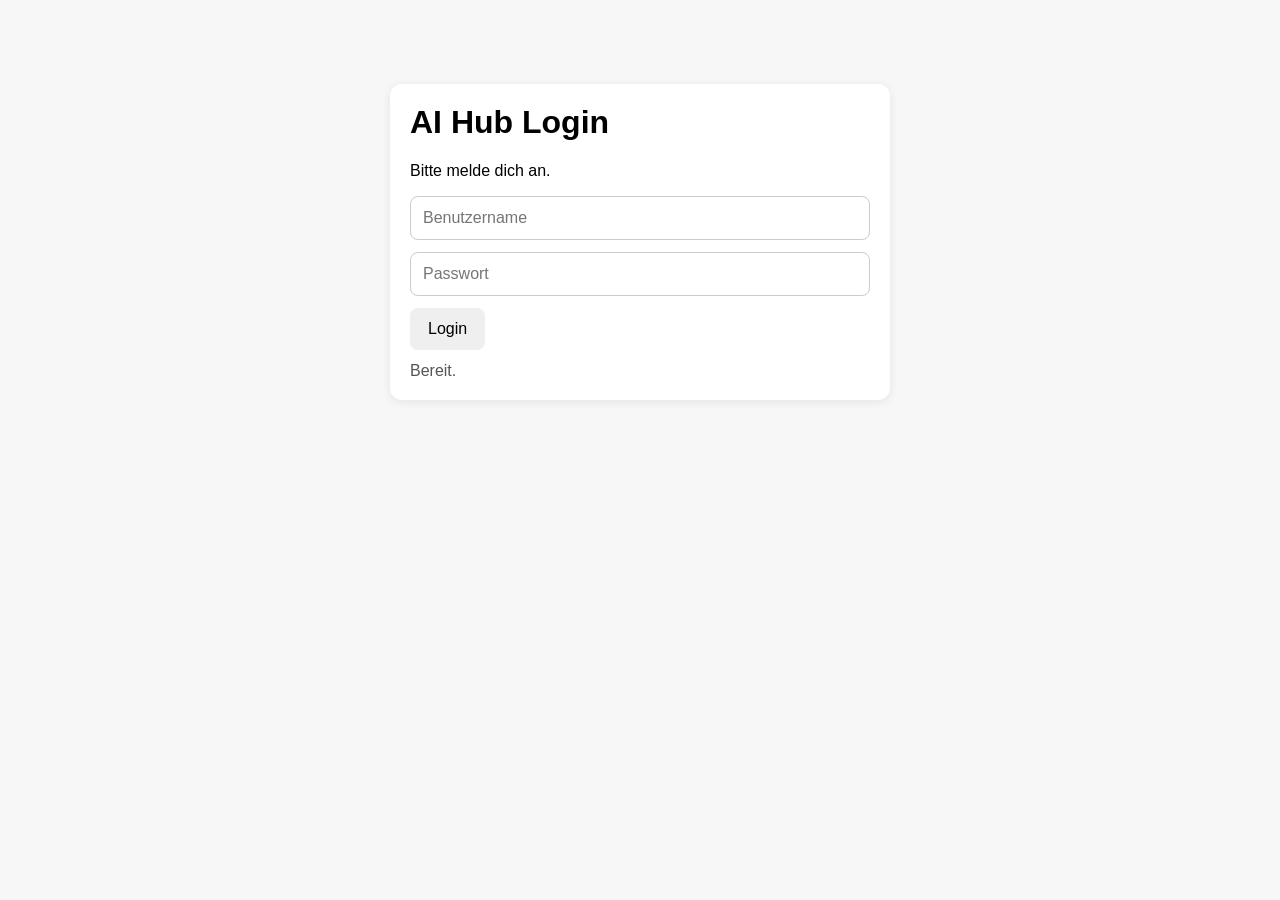
<file: src/ai_hub/web/static/login_old.html>
<!DOCTYPE html>
<html lang="de">
<head>
  <meta charset="UTF-8" />
  <meta name="viewport" content="width=device-width, initial-scale=1.0" />
  <title>AI Hub Login</title>
  
  <link rel="manifest" href="/static/manifest.webmanifest" />
  <link rel="apple-touch-icon" href="/static/apple-touch-icon.png">
  
  <meta name="theme-color" content="#0f172a" />
  <meta name="apple-mobile-web-app-capable" content="yes" />
  <meta name="apple-mobile-web-app-title" content="AI Hub" />
  <meta name="apple-mobile-web-app-status-bar-style" content="black-translucent" />
  
  <style>
    body {
      font-family: Arial, sans-serif;
      max-width: 500px;
      margin: 0 auto;
      padding: 24px;
      background: #f7f7f8;
    }

    .card {
      background: white;
      border-radius: 12px;
      padding: 20px;
      box-shadow: 0 2px 10px rgba(0,0,0,0.08);
      margin-top: 60px;
    }

    h1 {
      margin-top: 0;
    }

    input {
      width: 100%;
      padding: 12px;
      margin-bottom: 12px;
      border: 1px solid #ccc;
      border-radius: 8px;
      box-sizing: border-box;
      font-size: 16px;
    }

    button {
      padding: 12px 18px;
      font-size: 16px;
      border: none;
      border-radius: 8px;
      cursor: pointer;
    }

    #status {
      margin-top: 12px;
      color: #555;
    }
  </style>
</head>
<body>
  <div class="card">
    <h1>AI Hub Login</h1>
    <p>Bitte melde dich an.</p>

    <input
      id="username"
      type="text"
      placeholder="Benutzername"
      autocomplete="username"
    />

    <input
      id="password"
      type="password"
      placeholder="Passwort"
      autocomplete="current-password"
    />

    <button id="login-btn">Login</button>
    <div id="status">Bereit.</div>
  </div>

  <script>
    const usernameEl = document.getElementById("username");
    const passwordEl = document.getElementById("password");
    const loginBtn = document.getElementById("login-btn");
    const statusEl = document.getElementById("status");

    async function login() {
      const username = usernameEl.value.trim();
      const password = passwordEl.value;

      if (!username || !password) {
        statusEl.textContent = "Bitte Benutzername und Passwort eingeben.";
        return;
      }

      statusEl.textContent = "Anmeldung läuft...";

      try {
        const response = await fetch("/api/login", {
          method: "POST",
          headers: {
            "Content-Type": "application/json"
          },
          body: JSON.stringify({ username, password })
        });

        const data = await response.json();

        if (!response.ok) {
          statusEl.textContent = data.message || "Login fehlgeschlagen.";
          return;
        }

        statusEl.textContent = "Login erfolgreich.";
        window.location.href = "/";
      } catch (error) {
        statusEl.textContent = "Fehler beim Login.";
      }
    }

    loginBtn.addEventListener("click", login);

    passwordEl.addEventListener("keydown", (event) => {
      if (event.key === "Enter") {
        login();
      }
    });
  </script>
</body>
</html>
</file>
